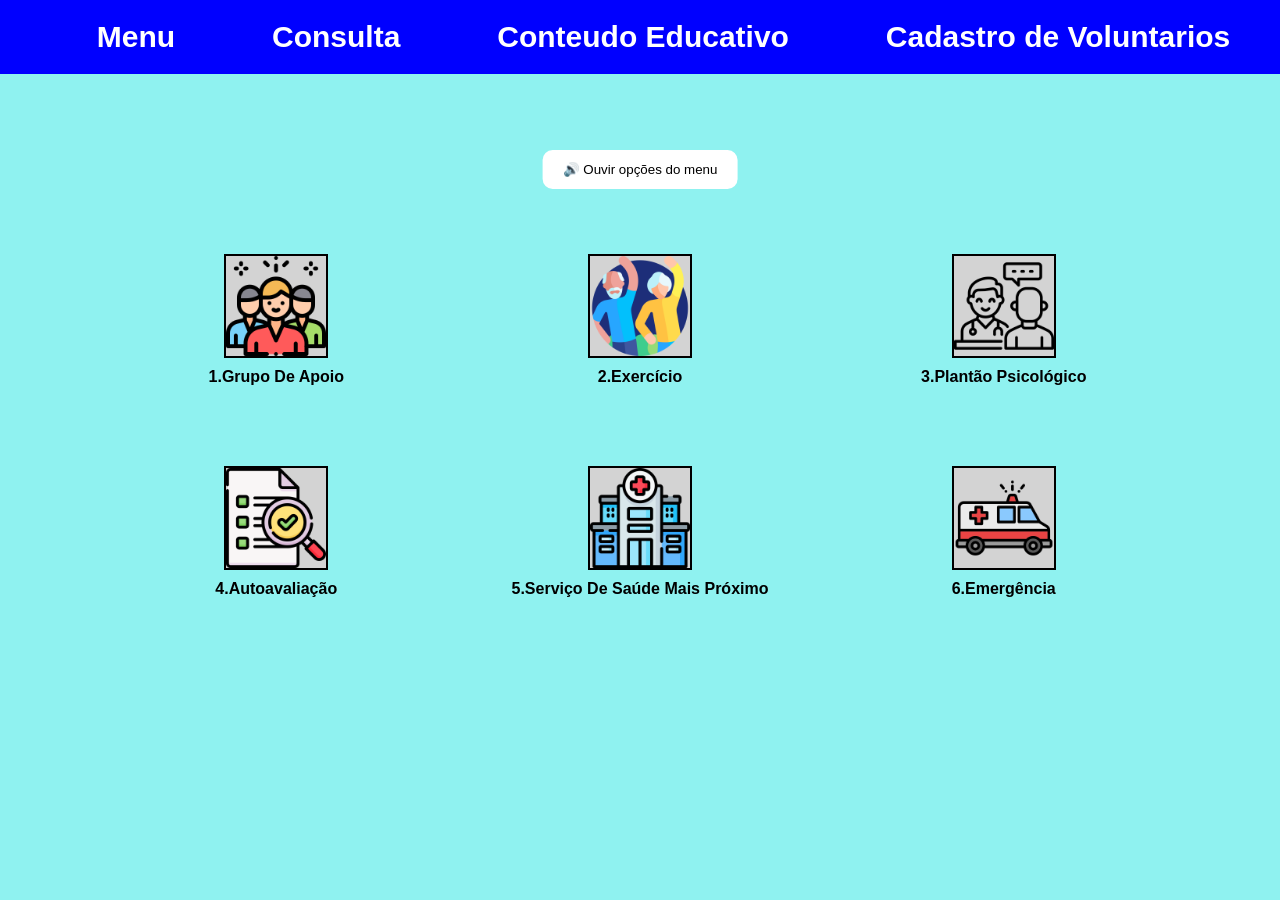
<file: index.html>
<!DOCTYPE html>
<html lang="pt-br">
    
<head>
    <meta charset="UTF-8">
    <meta name="viewport" content="width=device-width, initial-scale=1.0">
    <link rel="shortcut icon" href="Graphicloads-Medical-Health-Human-brain.256.png" type="favicon">
    <link rel="stylesheet" href="skin.css">
    <title>Melhor Idade Conectada</title>
</head>
<body>
  
 <button onclick="lerMenu()" class="audio-menu">
    🔊 Ouvir opções do menu
</button>
</div>
<!-- MENU PRINCIPAL -->
   <div>
    <header class="menu">
        <nav>
            <a href="index.html">Menu</a>
            <a href="consulta.html">Consulta</a>
            <a href="conteudo_ed.html">Conteudo Educativo</a>
            <a href="cadastro.html">Cadastro de Voluntarios</a>
        </nav>
    </header>
</div>
<div class="container">

<a href="grupo.html" class="item">
    <div class="quadrado">
        <img src="imagens/grupo.png" alt="">
    </div>
    <span>1.Grupo De Apoio</span>
</a>

<a href="exercicio.html" class="item">
    <div class="quadrado">
        <img src="imagens/exercicio.png" alt="">
    </div>
    <span>2.Exercício</span>
</a>

<a href="plantao.html" class="item">
    <div class="quadrado">
        <img src="imagens/plantao.png" alt="">
    </div>
    <span>3.Plantão Psicológico</span>
</a>

<a href="autoavaliacao.html" class="item">
    <div class="quadrado">
        <img src="imagens/autoavaliacao.png" alt="">
    </div>
    <span>4.Autoavaliação</span>
</a>

<a href="saude.html" class="item">
    <div class="quadrado">
        <img src="imagens/saude.png" alt="">
    </div>
    <span>5.Serviço De Saúde Mais Próximo</span>
</a>

<a href="emergencia.html" class="item">
    <div class="quadrado">
        <img src="imagens/samu.png" alt="">
    </div>
    <span>6.Emergência</span>
</a>

</div>
<script>
function lerMenu() {

    const texto = `
    Bem vindo ao sistema Melhor Idade Conectada.

    Opção 1. Grupo de Apoio.

    Opção 2. Exercício.

    Opção 3. Plantão Psicológico.

    Opção 4. Autoavaliação.

    Opção 5. Serviço de Saúde Mais Próximo.

    Opção 6. Emergência.
    `;

    const fala = new SpeechSynthesisUtterance(texto);

    fala.lang = "pt-BR";
    fala.rate = 1;
    fala.pitch = 1;
    fala.volume = 1;

    window.speechSynthesis.cancel();
    window.speechSynthesis.speak(fala);
}
</script>
</body>
</html>
</file>
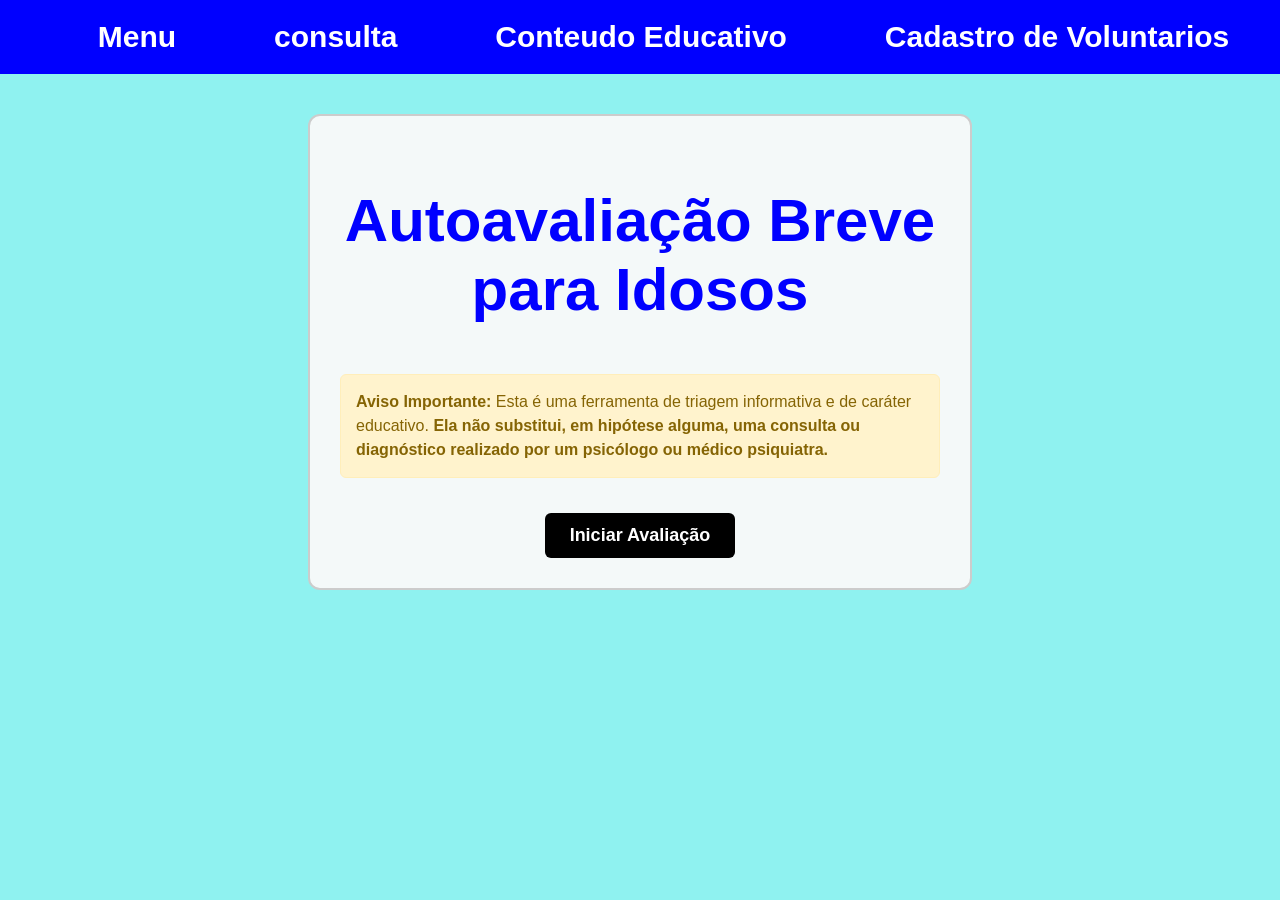
<file: autoavaliacao.html>
<!DOCTYPE html>
<html lang="pt-br">
<head>
    <meta charset="UTF-8">
    <meta name="viewport" content="width=device-width, initial-scale=1.0">
    <link rel="stylesheet" href="skin.css">
    <link rel="shortcut icon" href="Graphicloads-Medical-Health-Human-brain.256.png" type="favicon">
    <title>Melhor Idade Conectada</title>
</head>
<body>

    <!-- Menu principal -->
    <div>
        <header class="menu">
            <nav>
                <a href="index.html">Menu</a>
                <a href="consulta.html">consulta</a>
                <a href="conteudo_ed.html">Conteudo Educativo</a>
                <a href="cadastro.html">Cadastro de Voluntarios</a>
            </nav>
        </header>
    </div>

    <!-- Autoavaliação  -->
    <div class="box-quiz">
        <h2>Autoavaliação Breve para Idosos</h2>
        
        <!--  TELA INICIAL  -->
        <div id="tela-inicial" class="tela-passo ativa">
            <div class="aviso-termo">
                <strong>Aviso Importante:</strong> Esta é uma ferramenta de triagem informativa e de caráter educativo. 
                <strong>Ela não substitui, em hipótese alguma, uma consulta ou diagnóstico realizado por um psicólogo ou médico psiquiatra.</strong>
            </div>
            <button onclick="iniciarQuiz()" class="btn-acao">Iniciar Avaliação</button>
        </div>

        <!--  PERGUNTAS  -->
        <div id="tela-perguntas" class="tela-passo">
            <button onclick="falarPergunta()" class="btn-som">🔊 Ouvir Pergunta</button>
            <p id="progresso" class="texto-progresso"></p>
            <h3 id="texto-pergunta" class="pergunta-titulo"></h3>
            
            <p>Escolha uma nota de 0 a 10 para a pergunta acima:</p>
            <input type="number" id="campo-nota" class="input-nota" min="0" max="10" placeholder="0-10">
            <br>
            <button onclick="avancarPergunta()" class="btn-acao">Avançar</button>
        </div>

        <!--  RESULTADO  -->
        <div id="tela-resultado" class="tela-passo">
            <h3>Resultado da Autoavaliação</h3>
            <p id="pontos-finais" class="texto-pontos"></p>
            <p id="mensagem-ajuda" class="resultado-texto"></p>
            <hr class="linha-separadora">
            <p class="texto-rodape">
                Se estiver em crise severa ou emergência, procure imediatamente o serviço de saúde mais próximo ou ligue para o CVV no número 188.
            </p>
            <button onclick="reiniciarQuiz()" class="btn-acao">Refazer Teste</button>
        </div>
    </div>

    <script>
        //lista de perguntas
        const listaPerguntas = [
            "Nos últimos dias, tenho sentido tristeza, desânimo ou falta de vontade de fazer coisas que antes eu gostava?",
            "Tenho me sentido muito preocupado, tenso ou inquieto, mesmo sem motivo claro?",
            "Meu sono mudou: durmo demais, de menos ou acordo cansado?",
            "Tenho sentido meu corpo mais pesado, cansado ou com dores que pioram quando estou triste ou ansioso?",
            "Tenho evitado conversar com pessoas, sair de casa ou participar de atividades?",
            "Sinto que meus pensamentos estão mais negativos, como se nada fosse melhorar ou como se eu estivesse atrapalhando alguém?"
        ];
        //controle da avaliaçao
        let perguntaAtual = 0;
        let somaPontos = 0;
        //inicia a avaliaçao
        function iniciarQuiz() {
            document.getElementById('tela-inicial').classList.remove('ativa');
            document.getElementById('tela-perguntas').classList.add('ativa');
            carregarPergunta();
        }
        //carregar pergunta atual
        function carregarPergunta() {
            document.getElementById('progresso').innerText = `Pergunta ${perguntaAtual + 1} de ${listaPerguntas.length}`;
            document.getElementById('texto-pergunta').innerText = listaPerguntas[perguntaAtual];
            document.getElementById('campo-nota').value = "";
            document.getElementById('campo-nota').focus();
        }
        //ler pergunta em voz alta
        function falarPergunta() {
            window.speechSynthesis.cancel(); 
            const fala = new SpeechSynthesisUtterance(listaPerguntas[perguntaAtual]);
            fala.lang = 'pt-BR';
            fala.rate = 0.9; 
            window.speechSynthesis.speak(fala);
        }
        //avança as perguntas
        function avancarPergunta() {
            const campo = document.getElementById('campo-nota');
            const nota = parseInt(campo.value);

            if (isNaN(nota) || nota < 0 || nota > 10) {
                alert("Por favor, digite uma nota válida entre 0 e 10.");
                return;
            }

            somaPontos += nota;
            perguntaAtual++;

            if (perguntaAtual < listaPerguntas.length) {
                carregarPergunta();
            } else {
                mostrarResultado();
            }
        }
        //mostra o resultado final
        function mostrarResultado() {
            document.getElementById('tela-perguntas').classList.remove('ativa');
            document.getElementById('tela-resultado').classList.add('ativa');
            
            document.getElementById('pontos-finais').innerHTML = `Sua pontuação final: <strong>${somaPontos}</strong> de 60 pontos possíveis.`;
            
            const msg = document.getElementById('mensagem-ajuda');
            
            if (somaPontos >= 30) {
                msg.innerText = "Atenção: Sua pontuação aponta para níveis elevados de sofrimento emocional recente. Sugerimos fortemente que procure ajuda especializada, como um psicólogo, médico de sua confiança ou o Plantão Psicológico/Unidade de Saúde mais próxima.";
                msg.className = "resultado-texto resultado-alto";
            } else if (somaPontos >= 15) {
                msg.innerText = "Aviso: Você apresentou sinais moderados de desânimo ou ansiedade. Pode ser benéfico conversar com pessoas próximas, participar de grupos de apoio ou buscar orientação de um profissional para cuidar do seu bem-estar.";
                msg.className = "resultado-texto resultado-moderado";
            } else {
                msg.innerText = "Sua pontuação indica baixos índices de sintomas emocionais negativos no momento. Continue monitorando sua saúde mental e praticando atividades saudáveis no seu dia a dia!";
                msg.className = "resultado-texto resultado-baixo";
            }
        }
        //reinicia a avaliaçao
        function reiniciarQuiz() {
            perguntaAtual = 0;
            somaPontos = 0;
            document.getElementById('tela-resultado').classList.remove('ativa');
            document.getElementById('tela-inicial').classList.add('ativa');
        }
    </script>
</body>
</html>
</file>
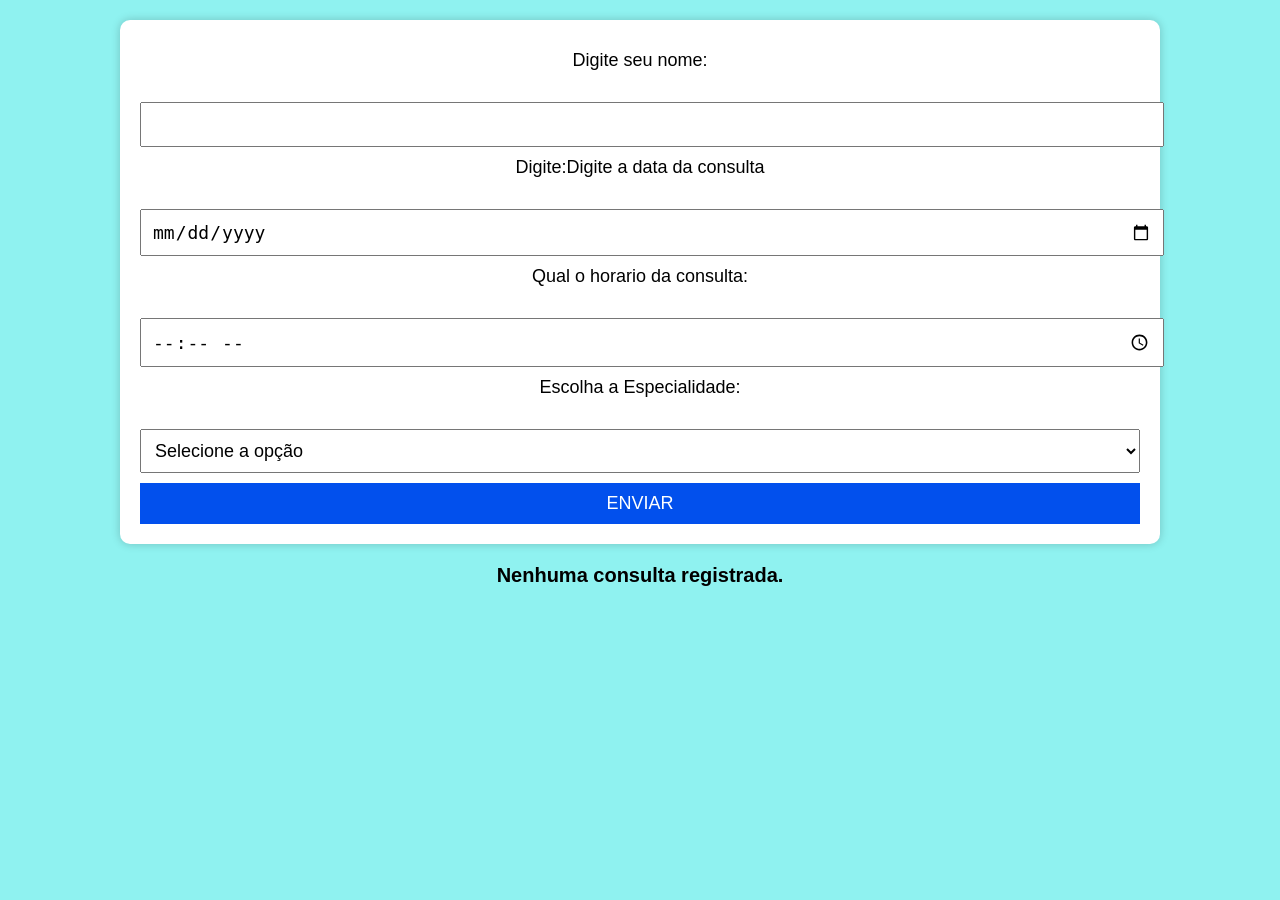
<file: consulta.html>
<!DOCTYPE html>
<html lang="pt-br">
<head>
    <meta charset="UTF-8">
    <meta name="viewport" content="width=device-width, initial-scale=1.0">
    <title>Melhor Idade Conectada</title>
    <link rel="stylesheet" href="skin.css">
    <link rel="shortcut icon" href="Graphicloads-Medical-Health-Human-brain.256.png" type="favicon">
</head>
<body>
    <!-- CADASTRO DE CONSULTAS -->
    <div>
     <form class="formulario">
        <label for="nome">Digite seu nome:</label><br>
        <input type="text" id="nome"><br>
        <label for="data">Digite:Digite a data da consulta</label><br>
        <input type="date" id="date"><br>
        <label for="consulta">Qual o horario da consulta:</label><br>
        <input type="time" id="time"><br>
        <label for="consulta">Escolha a Especialidade:</label><br>
        <select name="consulta" id="consulta">
        <option value="">Selecione a opção</option>
        <option value="Clínico Geral">Clínico Geral</option>
        <option value="Cardiologia">Cardiologia</option>
        <option value="Neurologia">Neurologia</option>
        <option value="Oncologia">Oncologia</option>
        </select>
        <button type="button"id="botao" class="button"> ENVIAR </button>
    </form> 
    </div>
    <div class="agenda">
        

    </div>
    <!-- SCRIPT DE CONSULTAS -->
<script src="script.js"></script>
</body>
</html>
</file>
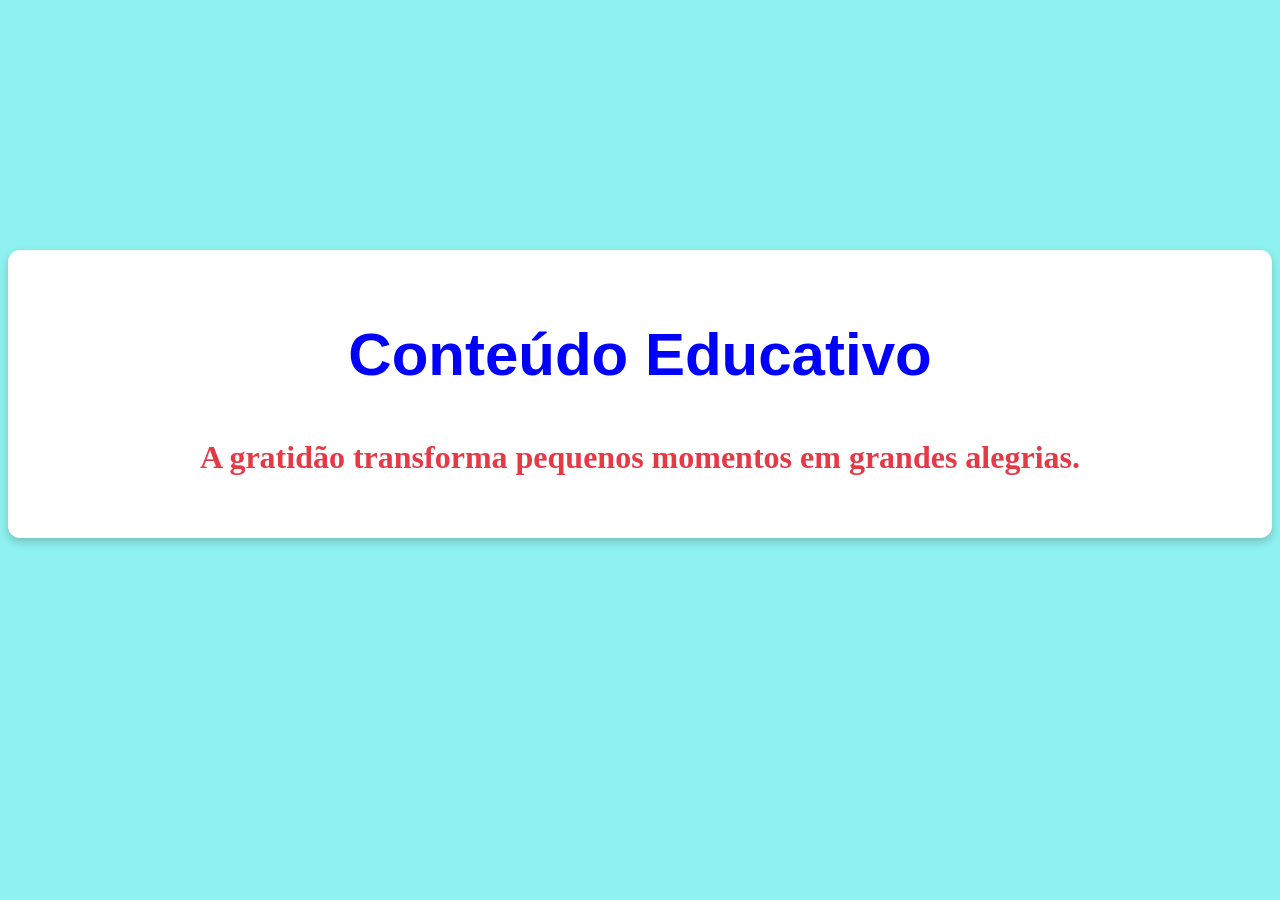
<file: conteudo_ed.html>
<!DOCTYPE html>
<html lang="pt-br">
<head>
  <meta charset="UTF-8">
  <meta name="viewport" content="width=device-width, initial-scale=1.0">
  <link rel="shortcut icon" href="Graphicloads-Medical-Health-Human-brain.256.png" type="favicon">
  <link rel="stylesheet" href="skin.css">
  <title>Melhor Idade Conectada</title>
</head>
<body>
  <div class="conteudo-educativo">
    <h2>Conteúdo Educativo</h2>
    <p id="frase"></p>
  </div>
<!-- mensagens da pagina -->
  <script>
    const frases = [
      "Respire fundo e lembre-se: um dia de cada vez.",
      "Conversar com alguém pode mudar seu dia.",
      "Ouvir música calma ajuda a relaxar e melhorar o humor.",
      "Movimente-se! Caminhar é bom para o corpo e para a mente.",
      "A gratidão transforma pequenos momentos em grandes alegrias.",
      "Sorria — mesmo um sorriso pequeno faz bem ao coração."
    ];
    
    function mostrarFrase() {
      const indice = Math.floor(Math.random() * frases.length);
      document.getElementById("frase").innerText = frases[indice];
    }

    window.onload = mostrarFrase;
  </script>
</body>
</html>
</file>
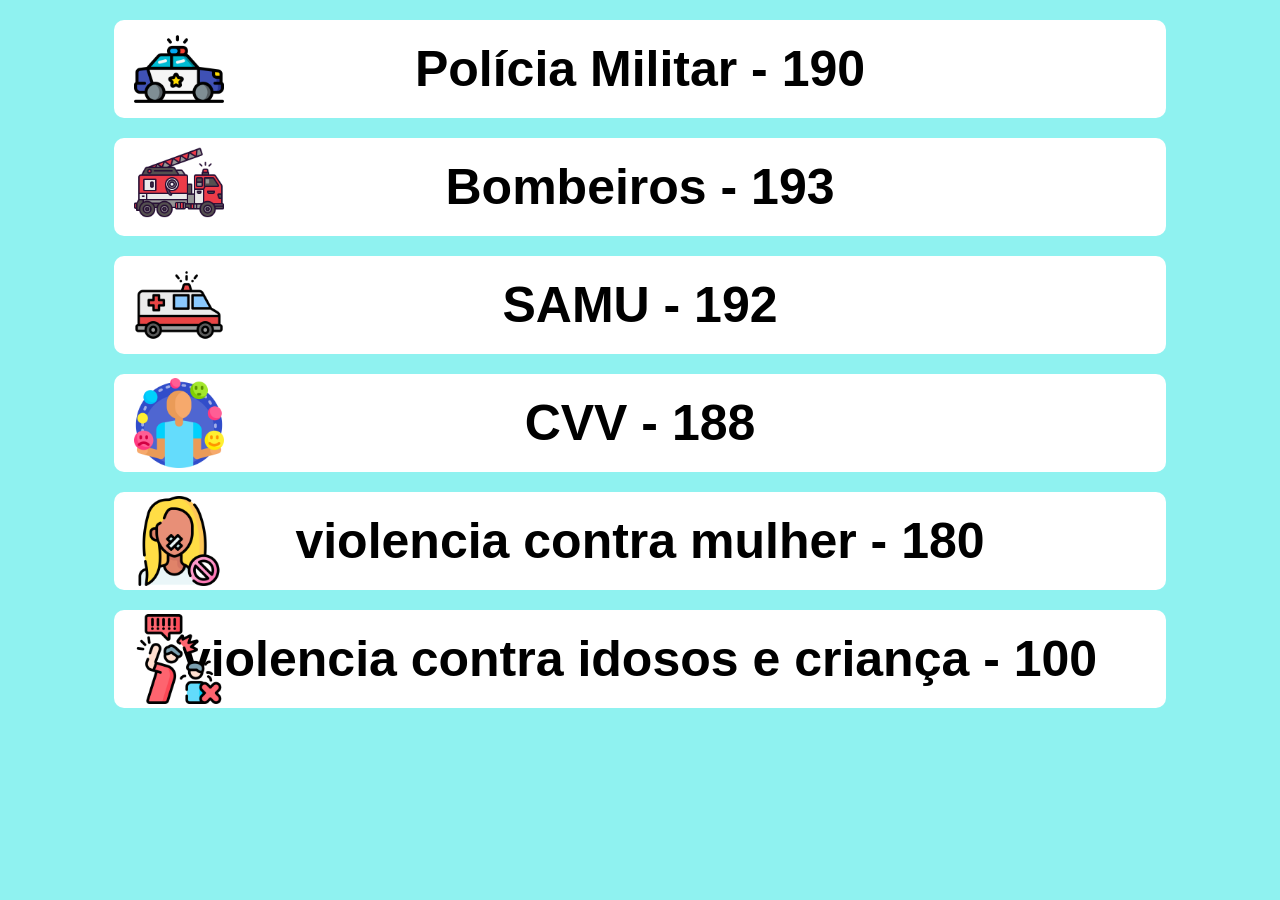
<file: emergencia.html>
<!DOCTYPE html>
<html lang="pt-br">
<head>
    <meta charset="UTF-8">
    <meta name="viewport" content="width=device-width, initial-scale=1.0">
    <link rel="stylesheet" href="skin.css">
    <link rel="shortcut icon" href="Graphicloads-Medical-Health-Human-brain.256.png" type="favicon">
    <title>Melhor Idade Conectada</title>
</head>
<body>
    <!-- numeros de emergencia  -->
    <div class="emergencia">
    <a href="tel:190"> Polícia Militar - 190</a>
    <img src="imagens/police.png" alt="policia" >

</div>

<div class="emergencia">
    <a href="tel:193"> Bombeiros - 193</a>
    <img src="imagens/bombeiro.png" alt="bombeiro">

</div>

<div class="emergencia">
    <a href="tel:192"> SAMU - 192</a>
    <img src="imagens/samu.png" alt="samu">

</div>

<div class="emergencia">
    <a href="tel:188"> CVV - 188</a>
    <img src="imagens/mental.png" alt="saude mental">

</div>

</div>

<div class="emergencia">
    <a href="tel:180"> violencia contra mulher - 180</a>
    <img src="imagens/contra mulher.png" alt="contra mulher">

</div>

<div class="emergencia">
    <a href="tel:100"> violencia contra idosos e criança - 100</a>
    <img src="imagens/contra crianca.png" alt="contra criança e idosos">

</div>


</body>
</html>
</file>
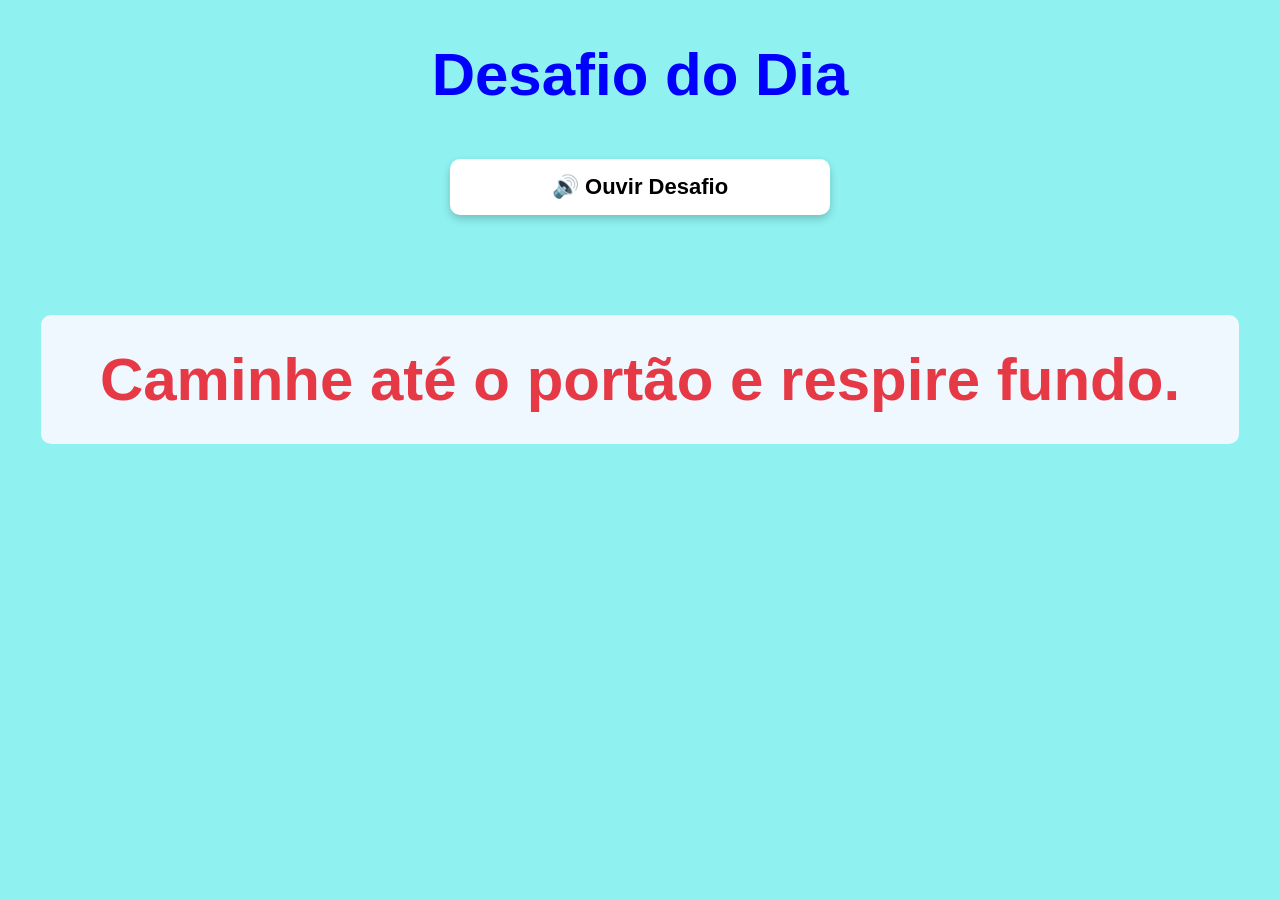
<file: exercicio1.html>
<!DOCTYPE html>
<html lang="pt-br">
<head>
<meta charset="UTF-8">
<title>Melhor Idade Conectada</title>
<link rel="stylesheet" href="skin.css">
<link rel="shortcut icon" href="Graphicloads-Medical-Health-Human-brain.256.png" type="favicon">
</head>
<body>

<h2>Desafio do Dia</h2>
<a href="javascript:void(0)" onclick="lerDesafioDia()" class="audio-desafio-01">
🔊 Ouvir Desafio
</a>

<p id="desafio-dia"></p>

<script>
//LISTA DE DESAFIOS DO DIA
const desafios = [
"Dê bom dia para alguém hoje.",
"Caminhe até o portão e respire fundo.",
"Coloque uma música e movimente o corpo por 5 minutos.",
"Faça alongamento dos braços e pernas.",
"Escreva uma lembrança feliz do passado.",
"Ligue para um familiar ou amigo.",
"Faça um caça-palavras ou palavra cruzada."
];

let numero = Math.floor(Math.random() * desafios.length);

document.getElementById("desafio-dia").innerHTML = desafios[numero];
function lerDesafioDia(){

    const texto = document.getElementById("desafio-dia").innerText;

    const fala = new SpeechSynthesisUtterance(
        "Desafio do dia. " + texto
    );

    fala.lang = "pt-BR";

    speechSynthesis.cancel();
    speechSynthesis.speak(fala);
}

</script>

</body>
</html>
</file>
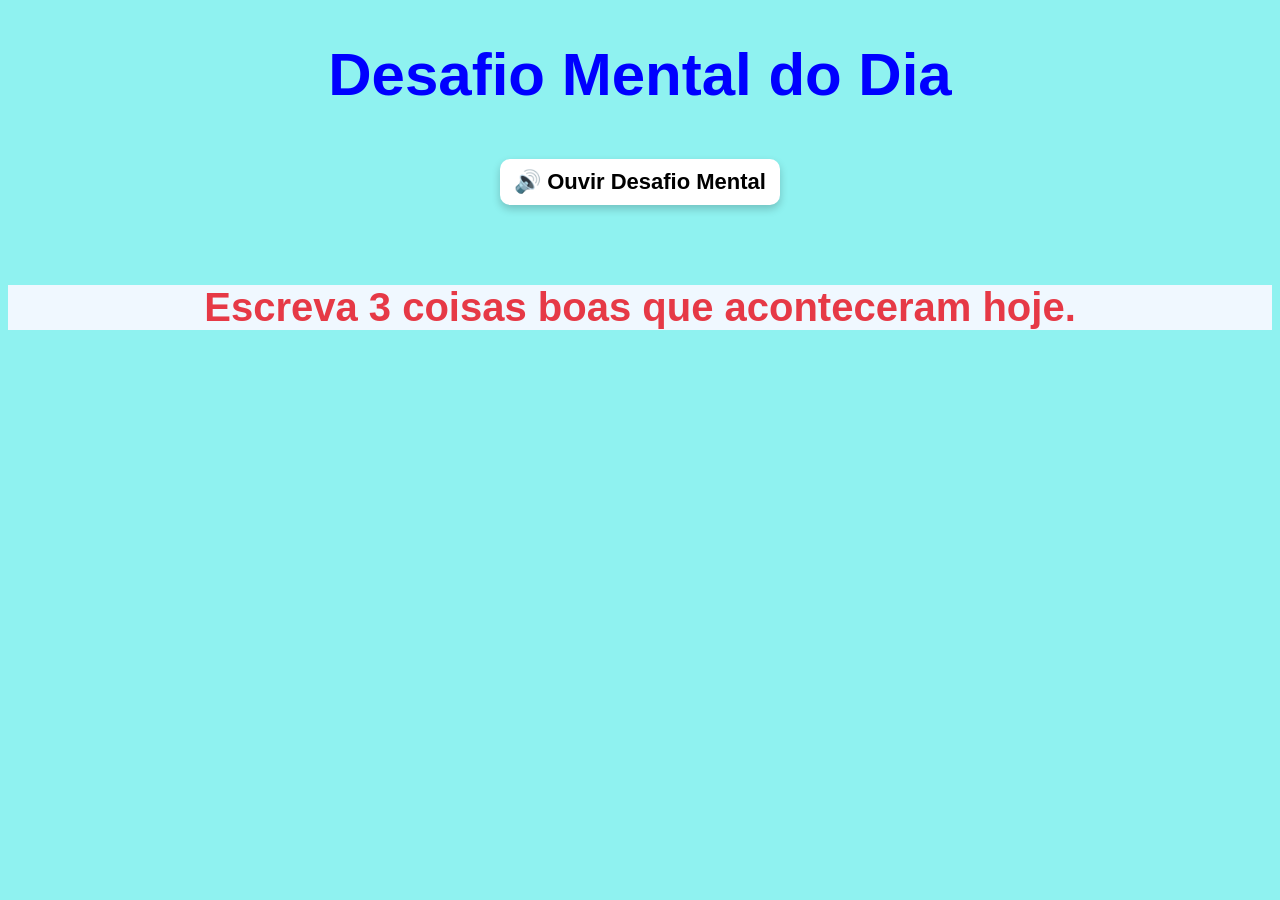
<file: exercicio2.html>
<!DOCTYPE html>
<html lang="pt-br">
<head>
    <meta charset="UTF-8">
    <meta name="viewport" content="width=device-width, initial-scale=1.0">
    <link rel="stylesheet" href="skin.css">
    <link rel="shortcut icon" href="Graphicloads-Medical-Health-Human-brain.256.png" type="favicon">
    <title>Melhor Idade Conectada</title>
</head>
<body>
<h2>Desafio Mental do Dia</h2>
<a href="javascript:void(0)" onclick="lerDesafioMental()" class="audio-desafio-02">
🔊 Ouvir Desafio Mental
</a>

<p id="desafio"></p>
<script>
//LISTA DE DESAFIOS MENTAIS
const desafios = [
"Tente lembrar o nome de 5 amigos da infância.",
"Encontre 5 objetos vermelhos dentro de casa.",
"Escreva 3 coisas boas que aconteceram hoje.",
"Leia uma notícia e conte para alguém o que entendeu.",
"Tente decorar uma frase curta e repeti-la depois de 10 minutos.",
"Faça uma lista com 5 frutas que você gosta.",
"Lembre-se de uma receita antiga e escreva os ingredientes."
];

let numero = Math.floor(Math.random() * desafios.length);

document.getElementById("desafio").innerHTML = desafios[numero];
function lerDesafioMental(){

    const texto = document.getElementById("desafio").innerText;

    const fala = new SpeechSynthesisUtterance(
        "Desafio mental do dia. " + texto
    );

    fala.lang = "pt-BR";

    speechSynthesis.cancel();
    speechSynthesis.speak(fala);
}

</script>
</body>
</html>
</file>
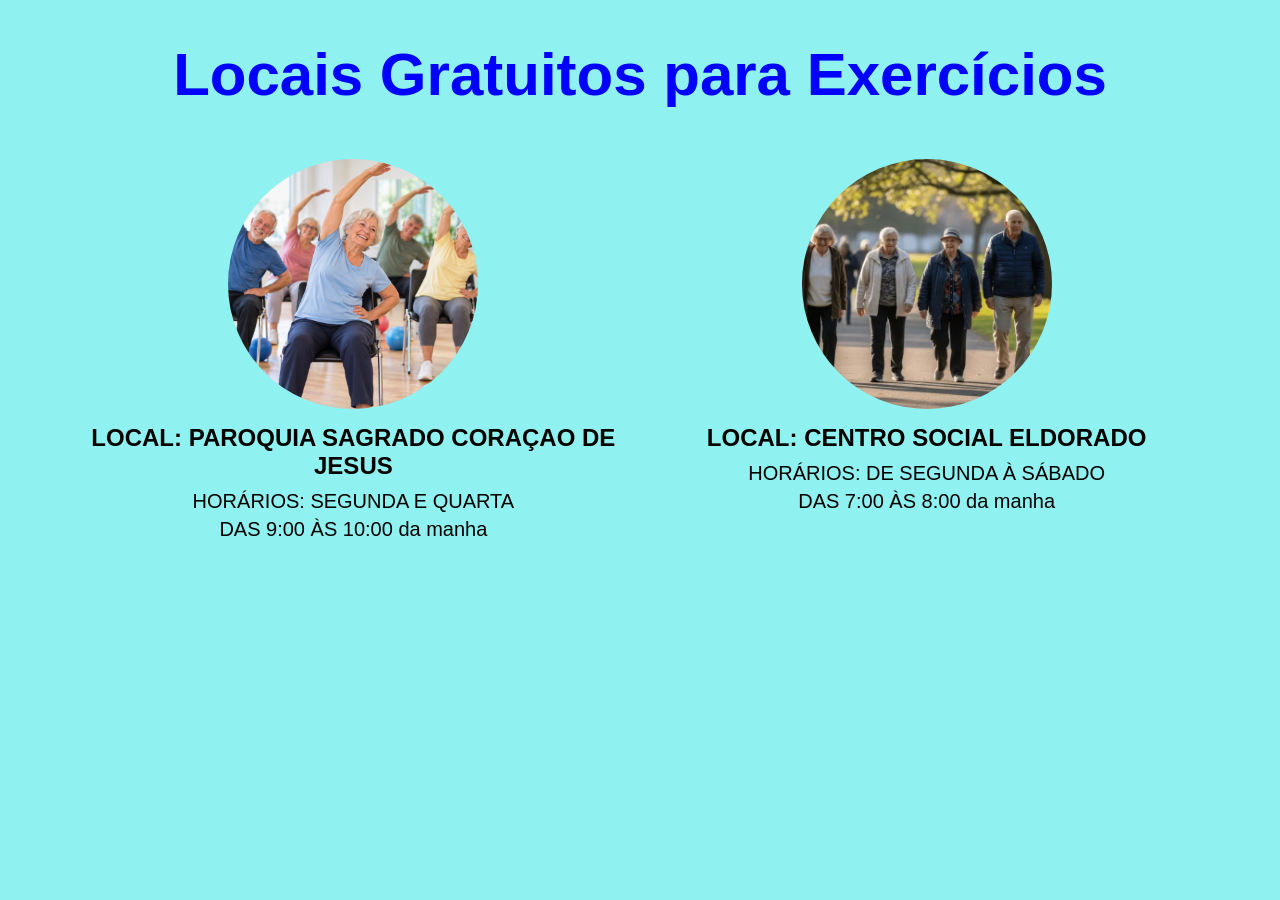
<file: exercicio3.html>
<!DOCTYPE html>
<html lang="pt-br">
<head>
    <meta charset="UTF-8">
    <meta name="viewport" content="width=device-width, initial-scale=1.0">
    <link rel="stylesheet" href="skin.css">
    <link rel="shortcut icon" href="Graphicloads-Medical-Health-Human-brain.256.png" type="favicon">
    <title>Melhor Idade Conectada</title>
</head>
<body>
    <h2>Locais Gratuitos para Exercícios</h2>

    <!--  PILATES -->
    <div class="local">
        <!-- IMAGEM  -->
        <img src="imagens/pilates.png" alt="pilates" class="redonda">

        <!-- LOCALIZAÇAO E INFORMAÇAO-->
        <a href="https://www.google.com/maps/search/?api=1&query=R.+Ângelo+Micucci,+135+-+Jardim+Itapema,+São+José+do+Rio+Preto+-+SP" target="_blank">
            LOCAL: PAROQUIA SAGRADO CORAÇAO DE JESUS
        </a>
        <p>HORÁRIOS: SEGUNDA E QUARTA</p>
        <p>DAS 9:00 ÀS 10:00 da manha</p>
    </div>

    <!-- CAMINHADA -->
    <div class="local">
        <!-- IMAGEM 2 -->
        <img src="imagens/caminhada.webp" alt="caminhada" class="redonda">

        <!--LOCALIZAÇAO E INFORMAÇAO -->
        <a href="https://www.google.com/maps/search/?api=1&query=Av.+Monte+Aprazível,+2640+-+Eldorado,+São+José+do+Rio+Preto+-+SP" target="_blank">
            LOCAL: CENTRO SOCIAL ELDORADO
        </a>
        <p>HORÁRIOS: DE SEGUNDA À SÁBADO</p>
        <p>DAS 7:00 ÀS 8:00 da manha</p>
    </div>
</body>
</html>
</file>
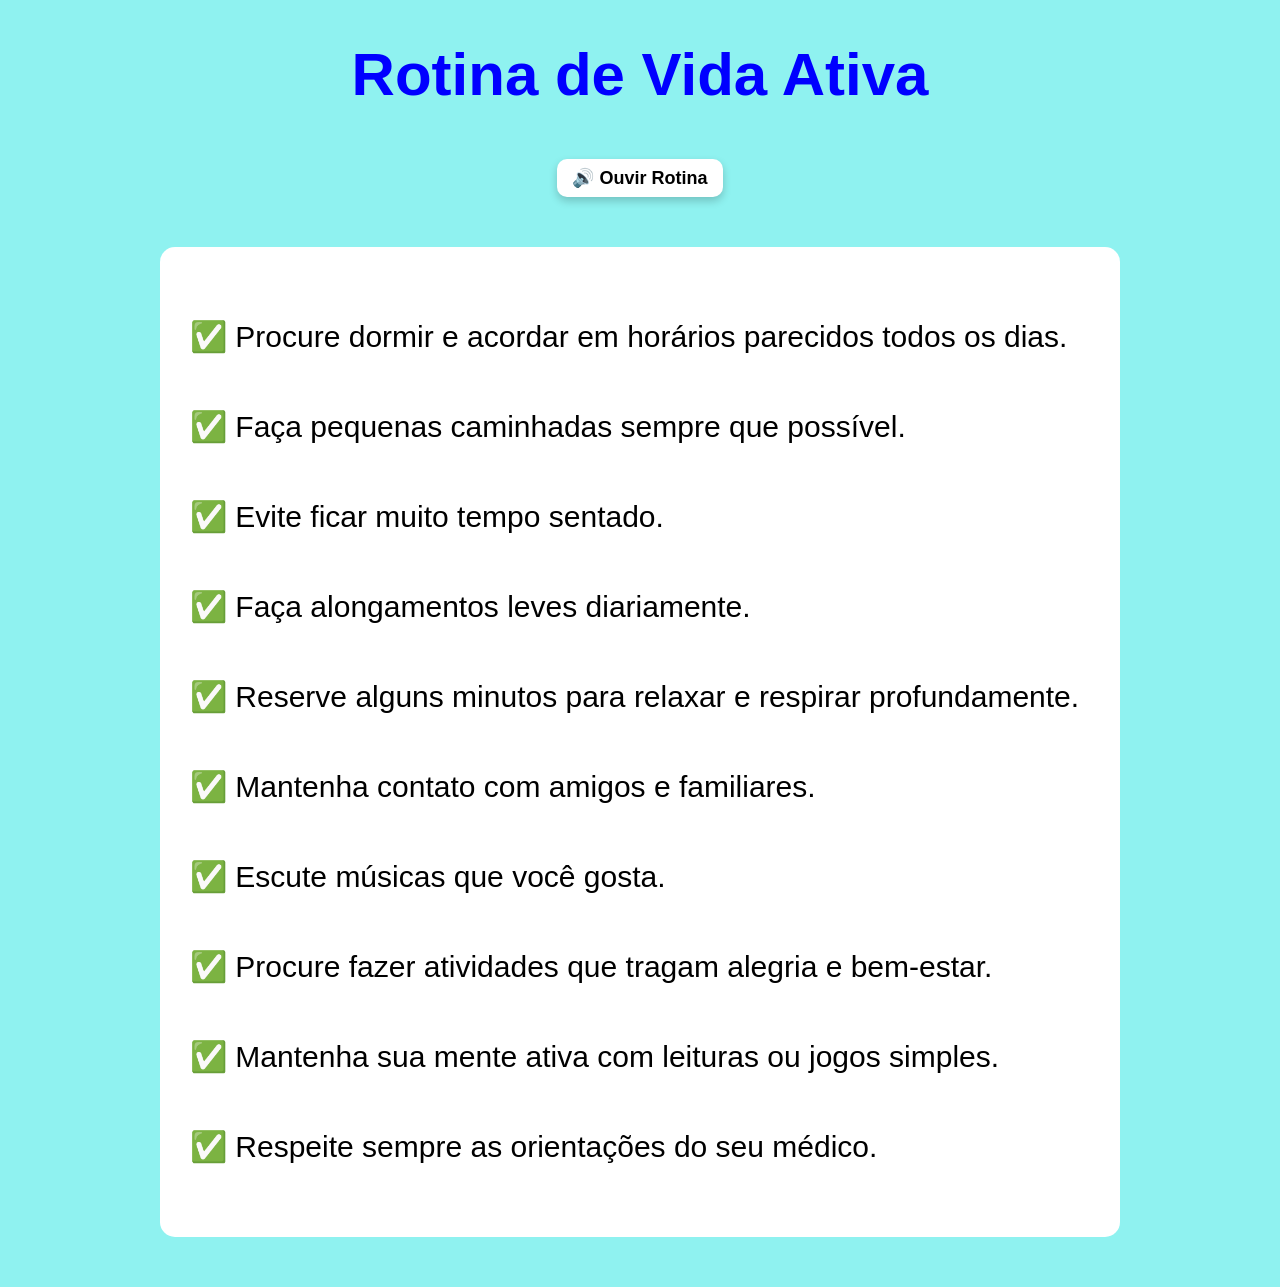
<file: exercicio4.html>
<!DOCTYPE html>
<html lang="pt-br">
<head>
    <meta charset="UTF-8">
    <meta name="viewport" content="width=device-width, initial-scale=1.0">
    <link rel="stylesheet" href="skin.css">
    <link rel="shortcut icon" href="Graphicloads-Medical-Health-Human-brain.256.png" type="favicon">
    <title>Melhor Idade Conectada</title>
</head>
<body>
    <!-- LISTA PARA UMA ROTINA MELHOR -->
    <h2>Rotina de Vida Ativa</h2>

<a href="javascript:void(0)" onclick="lerRotina()" class="audio-rotina">
🔊 Ouvir Rotina</a>

<div class="rotina">
<p>✅ Procure dormir e acordar em horários parecidos todos os dias.</p>

<p>✅ Faça pequenas caminhadas sempre que possível.</p>

<p>✅ Evite ficar muito tempo sentado.</p>

<p>✅ Faça alongamentos leves diariamente.</p>

<p>✅ Reserve alguns minutos para relaxar e respirar profundamente.</p>

<p>✅ Mantenha contato com amigos e familiares.</p>

<p>✅ Escute músicas que você gosta.</p>

<p>✅ Procure fazer atividades que tragam alegria e bem-estar.</p>

<p>✅ Mantenha sua mente ativa com leituras ou jogos simples.</p>

<p>✅ Respeite sempre as orientações do seu médico.</p>

</div>
<script>

function lerRotina(){

    const fala = new SpeechSynthesisUtterance(

    "Rotina de Vida Ativa. Procure dormir e acordar em horários parecidos todos os dias. Faça pequenas caminhadas sempre que possível. Evite ficar muito tempo sentado. Faça alongamentos leves diariamente. Reserve alguns minutos para relaxar e respirar profundamente. Mantenha contato com amigos e familiares. Escute músicas que você gosta. Procure fazer atividades que tragam alegria e bem-estar. Mantenha sua mente ativa com leituras ou jogos simples. Respeite sempre as orientações do seu médico."

    );

    fala.lang = "pt-BR";

    speechSynthesis.cancel();
    speechSynthesis.speak(fala);
}

</script>
</body>
</html>
</file>
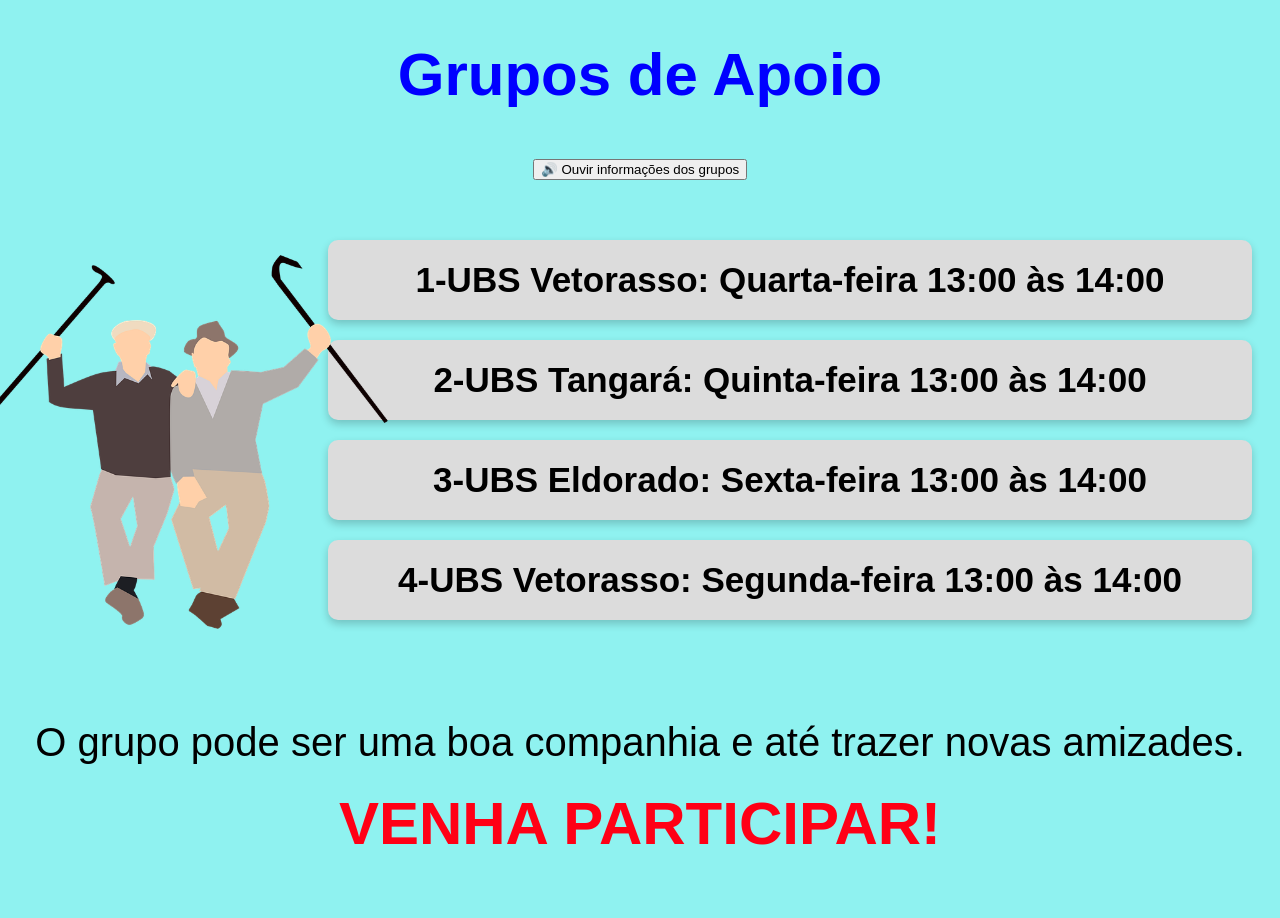
<file: grupo.html>
<html lang="pt-br">
<head>
  <meta charset="UTF-8">
  <meta name="viewport" content="width=device-width, initial-scale=1.0">
  <link rel="stylesheet" href="skin.css">
  <link rel="shortcut icon" href="Graphicloads-Medical-Health-Human-brain.256.png" type="favicon">
  <title>Melhor Idade Conectada</title>
</head>
<body class="apoio">
  <h2>Grupos de Apoio</h2>
  <button onclick="lerTexto()">🔊 Ouvir informações dos grupos</button> <!--botao de ouvir-->
<!-- LOCALIZAÇAO E INFORMAÇAO DOS LOCAIS DE GRUPO DE APOIO -->
  <div class="retangulo"><a href="https://www.google.com/maps/search/?api=1&query=Av.+Fortunato+Ernesto+Vetorasso,+711+-+Jardim+Res.+Vetorasso,+São+José+do+Rio+Preto+-+SP" target="_blank">
 1-UBS Vetorasso: Quarta-feira 13:00 às 14:00
</a></div>
  <div class="retangulo"><a href="https://www.google.com/maps/search/?api=1&query=Av.+Presidente+Getúlio+Vargas,+381+-+Jardim+Tangará,+São+José+do+Rio+Preto+-+SP" target="_blank">2-UBS Tangará: Quinta-feira 13:00 às 14:00
</a></div>
  <div class="retangulo"><a href="https://www.google.com/maps/search/?api=1&query=Av.+Monte+Aprazível,+3269+-+Eldorado,+São+José+do+Rio+Preto+-+SP" target="_blank">
3-UBS Eldorado: Sexta-feira 13:00 às 14:00
</a></div>
  <div class="retangulo"><a href="https://www.google.com/maps/search/?api=1&query=Av.+Fortunato+Ernesto+Vetorasso,+711+-+Jardim+Res.+Vetorasso,+São+José+do+Rio+Preto+-+SP" target="_blank">
4-UBS Vetorasso: Segunda-feira 13:00 às 14:00
</a></div>
<!-- arrumando ordem de imagens do grupo de apoio-->
  <p class="mensagem">
    O grupo pode ser uma boa companhia e até trazer novas amizades.<br><!-- adicionar no git hub nao esquecer-->
  </p>
  <img src="imagens/idosos.png" alt="idosos" class="idosos">
   <p class="venha">VENHA PARTICIPAR!</p>
  <script>
function lerTexto() {
    const texto =  `
Grupo número 1.
UNIDADE BASICA DE SAUDE Vetorazzo.
Quarta-feira.
Das 13 às 14 horas.

Grupo número 2.
UNIDADE BASICA DE SAUDE Tangará.
Quinta-feira.
Das 13 às 14 horas.

Grupo número 3.
UNIDADE BASICA DE SAUDE Eldorado.
Sexta-feira.
Das 13 às 14 horas.

Grupo número 4.
UNIDADE BASICA DE SAUDE Vetorazzo.
Segunda-feira.
Das 13 às 14 horas.

O grupo pode ser uma boa companhia e trazer novas amizades.

Venha participar.
`;
    

    const fala = new SpeechSynthesisUtterance(texto);
    fala.lang = "pt-BR";
    fala.rate = 0.9;
    fala.pitch = 1;
    fala.volume = 1;
    speechSynthesis.speak(fala);
}

</script>
</body>
</html>
</file>
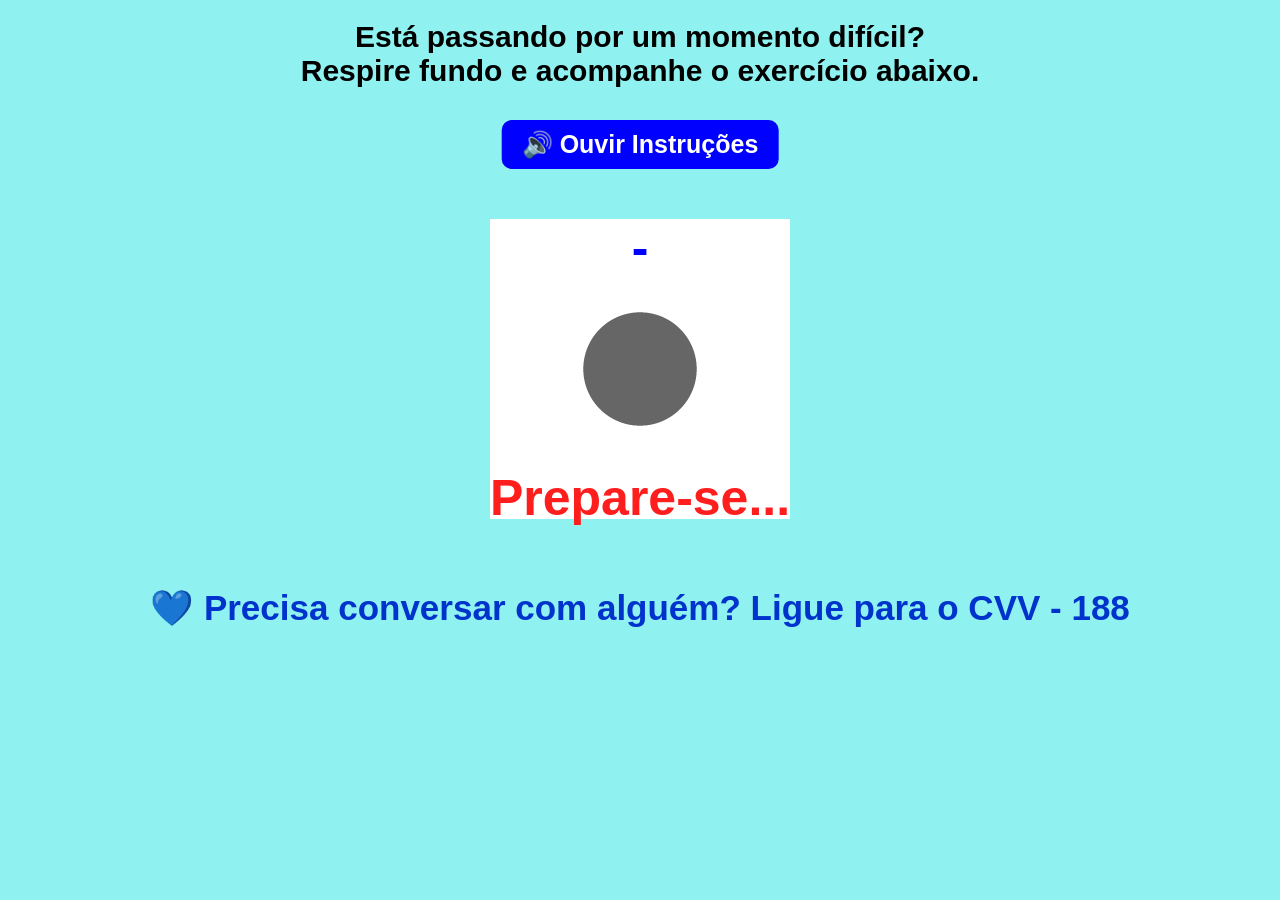
<file: plantao.html>
<!DOCTYPE html>
<html lang="pt-BR">
<head>
    <meta charset="UTF-8">
    <meta name="viewport" content="width=device-width, initial-scale=1.0">
     <link rel="shortcut icon" href="Graphicloads-Medical-Health-Human-brain.256.png" type="favicon">
    <link rel="stylesheet" href="skin.css">
    <title>Melhor Idade Conectada</title>

</head>
<body>
<p class="texto-plantao">
Está passando por um momento difícil?<br>
Respire fundo e acompanhe o exercício abaixo.
</p>
<a href="tel:188" class="cvv">
💙 Precisa conversar com alguém? Ligue para o CVV - 188
</a>
<button onclick="falarTexto()" class="btn-som">
🔊 Ouvir Instruções <!-- BOTAO DO EXERCICIO DE RESPIRAÇAO -->
</button>

    <div class="container-plantao">
        
        <!-- GIF DO EXERCICIO DE RESPIRAÇAO DA PAGINA -->
        <div class="gif-container">
            
            <img src="imagens/respiracao.gif" alt="GIF de Respiração">
        </div>

        <div class="instrucao" id="texto-instrucao">Prepare-se...</div>
        <div class="contador" id="numero-contador">-</div>
    </div>

    <script>
        const textoInstrucao = document.getElementById('texto-instrucao');
        const numeroContador = document.getElementById('numero-contador');

        // Configuração dos tempos em segundos
        const tempos = [
            { acao: 'Inspire...', segundos: 4 },
            { acao: 'Segure...', segundos: 7 },
            { acao: 'Solte o ar...', segundos: 8 }
        ];

        let indiceAtual = 0;
        let tempoRestante = tempos[indiceAtual].segundos;

        function atualizarCiclo() {
            textoInstrucao.innerText = tempos[indiceAtual].acao;
            numeroContador.innerText = tempoRestante;

            if (tempoRestante === 0) {
                indiceAtual = (indiceAtual + 1) % tempos.length;
                tempoRestante = tempos[indiceAtual].segundos;
            } else {
                tempoRestante--;
            }
        }

        setTimeout(() => {
            atualizarCiclo();
            setInterval(atualizarCiclo, 1000);
        }, 2000);
        function falarTexto() {
    const fala = new SpeechSynthesisUtterance(
        "Está passando por um momento difícil? Respire fundo e acompanhe o exercício abaixo."
    );

    fala.lang = 'pt-BR';
    fala.rate = 0.9;

    window.speechSynthesis.speak(fala);
}
    </script>

</body>
</html>
</file>
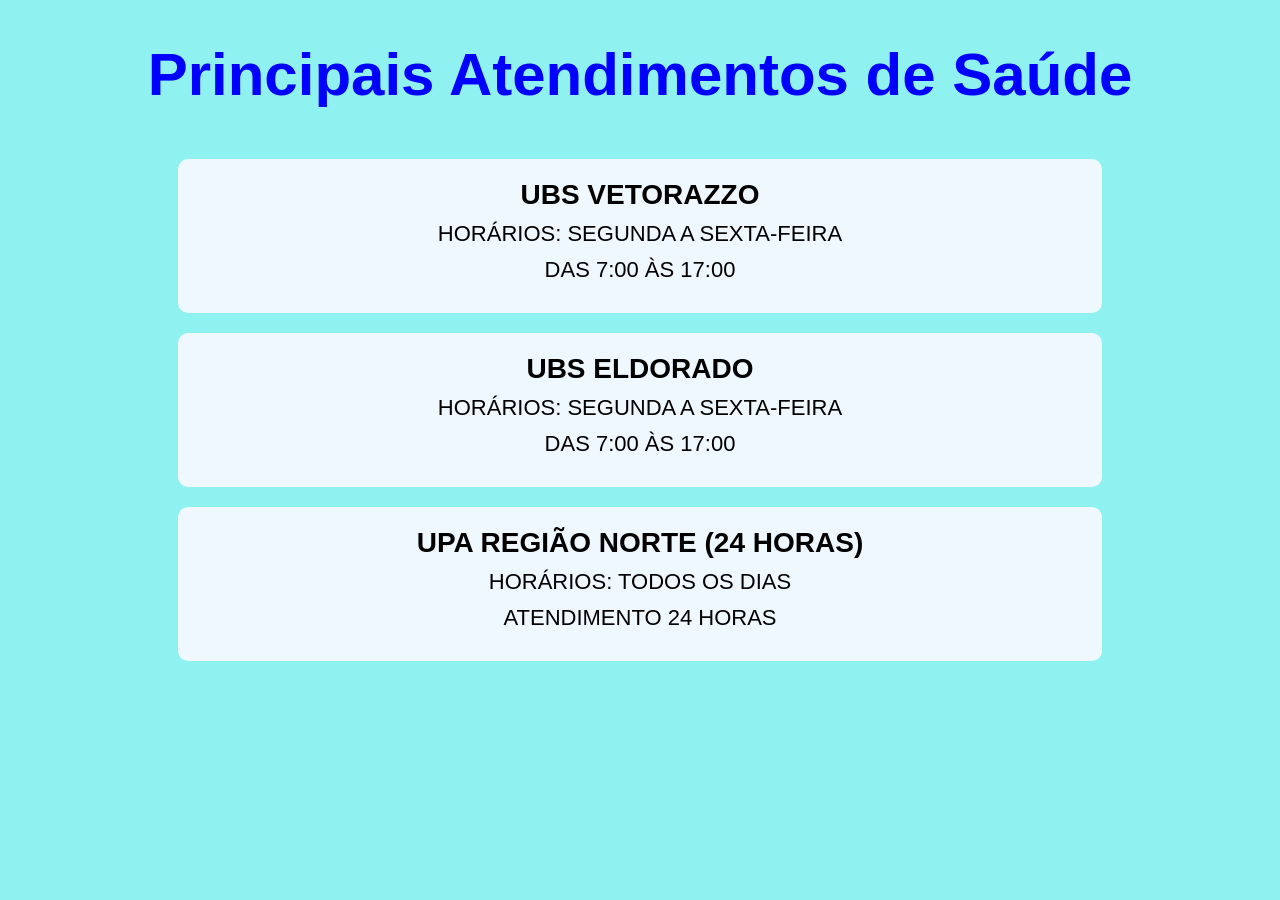
<file: saude.html>
<!DOCTYPE html>
<html lang="pt-br">
<head>
    <meta charset="UTF-8">
    <meta name="viewport" content="width=device-width, initial-scale=1.0">
    <link rel="stylesheet" href="skin.css">
    <link rel="shortcut icon" href="Graphicloads-Medical-Health-Human-brain.256.png" type="favicon">
    <title>Melhor Idade Conectada</title>
</head>
<body>
       <h2>Principais Atendimentos de Saúde</h2>
<!-- HORARIOS E LOCALIZAÇAO DOS ATENDIMENTOS DE SAUDE -->
    <div class="bloco-saude">

<a href="https://www.google.com/maps/search/?api=1&query=UBS+Vetorazzo+São+José+do+Rio+Preto" target="_blank">
UBS VETORAZZO
</a>

<p>HORÁRIOS: SEGUNDA A SEXTA-FEIRA</p>
<p>DAS 7:00 ÀS 17:00</p>

</div>
<div class="bloco-saude">

<a href="https://www.google.com/maps/search/?api=1&query=UBS+Eldorado+São+José+do+Rio+Preto" target="_blank">
UBS ELDORADO
</a>

<p>HORÁRIOS: SEGUNDA A SEXTA-FEIRA</p>
<p>DAS 7:00 ÀS 17:00</p>

</div>
<div class="bloco-saude">

<a href="https://www.google.com/maps/search/?api=1&query=UPA+Região+Norte+São+José+do+Rio+Preto" target="_blank">
UPA REGIÃO NORTE (24 HORAS)
</a>

<p>HORÁRIOS: TODOS OS DIAS</p>
<p>ATENDIMENTO 24 HORAS</p>

</div>
</body>
</html>
</file>
<file: skin.css>
body{ /* cor principal da pagina*/
    background-color: rgb(143, 242, 240); /*cor de fundo das paginas*/
    
    
}


.coluna{
    display: grid;
    grid-template-columns: repeat(12,1fr); /*grid conteiner*/
    gap: 20px;
   align-items: start;
   position: relative;
   
   
}
/* ==========================
   MENU PRINCIPAL
========================== */
.menu{
    background-color: blue;
    width: 105%;
    padding: 20px 0px;
    margin-top: -8px;

    margin-left: -8px;
    margin-right: -8px;
}
.menu nav{
    display: flex;
    justify-content: space-evenly;
    align-items: center;
    width: 100%;
}

.menu a{
    color:white;
    font-size:30px; /* PC */
    text-decoration:none;
    font-weight:bold;
}
.container{
    display:grid;
    grid-template-columns:repeat(3,1fr);
    gap:80px;
    margin-top:180px;
    width:80%;
    margin-left:auto;
    margin-right:auto;
}

.item{
    text-align:center;
    text-decoration:none;
    color:black;
    font-weight:bold;
}

.quadrado{
    width:100px;
    height:100px;
    background-color:lightgray;
    border:2px solid black;
    margin:0 auto 10px auto;
}

.quadrado img{
    width:100%;
    height:100%;
    object-fit:contain;
}
.audio-menu{
    position: absolute;
    top: 150px;
    left: 50%;
    transform: translateX(-50%);

    background-color: white;
    border:none;
    border-radius:10px;
    padding:12px 20px;
}

@media (max-width:768px){
      .menu a{
        font-size:15px;
        margin:0 8px;/* adicionar no git hub nao esquecer*/ /*melhorando o espaçamento do menu*/
    }

    .container{
        grid-template-columns:repeat(2,1fr);
        gap:40px;
        width:95%;
    }

}

/* ====================*=====
   CONSULTAS
===============*========== */

body {
  font-family: Arial, sans-serif;
  background-color: #f0f8ff;
  text-align: center;
  background-color: rgb(143, 242, 240);
}

.formulario {
  background-color: #ffffff;
  padding: 20px;
  border-radius: 10px;
  width: 80%;
  max-width: 1000px;
  margin: 20px auto;
  box-shadow: 0 0 10px rgba(0,0,0,0.2);
  font-size: 18px;
}

.formulario label {
  display: block;
  margin-top: 10px;
  
}

.formulario input, .formulario select, .formulario button {
  width: 100%;
  padding: 10px;
  margin-top: 10px;
  font-size: 18px;
  
}

.button {
  background-color: #0250ed;
  color: white;
  border: none;
  cursor: pointer;
}

.button:hover {
  background-color: #45a049;
}

.agenda {
  margin-top: 20px;
  font-size: 20px;
  font-weight: bold;
  color: rgb(0, 0, 0);
}
.agenda button {
  background-color: red;
  color: white;
  border: none;
  padding: 5px 10px;
  margin-left: 10px;
  cursor: pointer;
  border-radius: 5px;
}

.agenda button:hover {
  background-color: darkred;
}
@media (max-width:768px){

    .formulario{
        width:90%;
        margin:20px auto;
        padding:15px;
        font-size:16px;
    }

      .formulario input,
    .formulario select{
        width:95%;
        padding:8px;
        font-size:16px;
        box-sizing:border-box;
    }

    .agenda{
        font-size:18px;
        padding:10px;
    }

}
/* ==========================
   CONTEÚDO EDUCATIVO
========================== */
.conteudo-educativo {
  text-align: center;
  background: #ffffff;
  padding: 30px;
  border-radius: 12px;
  box-shadow: 0 4px 10px rgba(0,0,0,0.2);
  margin-top: 250px;
}
#frase {
  font-size: 2em;       /* aumenta o tamanho da letra */
  color: #e63946;       
  font-weight: bold;    /* deixa em negrito */
  font-family: "Georgia", serif; /* muda a fonte */
}
/* ==========================
   GRUPO DE APOIO
========================== */ 
.retangulo { /* retangulos do grupo de apoio*/
  background-color: #dcdcdc;
  width: 70%;
  margin: 20px auto;
  padding: 20px;
  border-radius: 10px;
  font-size: 23px;
  box-shadow: 0 4px 8px rgba(0,0,0,0.2);
  text-align: center;

  /* controle de posição vertical */
  position: relative;
  top: 40px; /* quanto maior o número, mais pra baixo */
  left: 150px;
}
.retangulo a{
    color: black;
    font-size: 35px;
    font-weight: bold;
    text-decoration: none;
}
.retangulo a:hover{
    color: blue;
}

.idosos {
  width: 400px;
  display: block;
  position: relative;
  left: -20px; 
  top: -450px;
  margin-bottom: -350px;
}
.mensagem {
  position: relative;
  top: 100px; 
  font-size: 40px;
  color: #000000;
  
}
.venha {
  color: #ff0015;
  font-size: 60px;
  font-weight:bold;
  text-align: center;
  font-family: Arial Black, Arial, sans-serif;

}
h2 {
  font-size: 60px;
  color: blue;
  margin-top: 40px;
  
}
@media (max-width:768px){ /* ===================
                            ADICIONANDO MIDIA PARA CELULAR SUBIR NO GTI HUB 
                            =========================================*/

    h2{
        font-size:50px;
        text-align:center;
    }

    .retangulo{
        width:90%;
        left:0;
        top:20px;
        padding:15px;
    }

    .retangulo a{
        font-size:22px;
    }

    .idosos{
        width:250px;
        position:static;
        margin:30px auto;
    }

    .mensagem{
        position:static;
        font-size:25px;
        text-align:center;
        margin:30px 10px;
    }

}
/*===========ATE AQUI MIDIA DO GRUPO DE APOIO ADICIONAR NO GIT HUB=========*/
/* ==========================
   EXERCÍCIOS
========================== */
.opcao {
  display: block;
  background-color: #dcdcdc; /* cor dos retângulos */
  width: 50%;
  margin: 20px auto;
  padding: 20px;
  border-radius: 10px;
  font-size: 35px;
  color: black;
  text-decoration: none;
  box-shadow: 0 4px 8px rgba(0,0,0,0.2);
}

.opcao:hover {
  background-color: #b0b0b0; /* muda cor ao passar o mouse */
}

.audio{
    display:block;
    width:300px;
    margin:8px auto;
    padding:2px;

    background-color:#ffffff;

    border-radius:10px;

    text-align:center;

    text-decoration:none;

    color:black;

    font-size:25px;

    font-weight:bold;

    box-shadow:0 4px 8px rgba(0,0,0,0.2);
}
@media (max-width:768px){

  .opcao{
      width: 70%;
      margin: 20px auto;
      font-size: 28px;
      position: relative;
      top: 20px;
  }

  
  


}
/*============
AUDIO DO EXERCICIO 01
=================*/
.audio-desafio-01{
    display:block;
    width:350px;
    margin:20px auto;
    padding:15px;

    background-color:#ffffff;

    border-radius:10px;

    text-align:center;

    text-decoration:none;

    color:black;

    font-size:22px;

    font-weight:bold;

    box-shadow:0 4px 8px rgba(0,0,0,0.2);
}
/*=====================
AUDIO DESAFIO 02
=================*/
.audio-desafio-02{
    display:block;
    width:260px;
    margin:20px auto;
    padding:10px;

    background-color:#ffffff;

    border-radius:10px;

    text-align:center;

    text-decoration:none;

    color:black;

    font-size:22px;

    font-weight:bold;

    box-shadow:0 4px 8px rgba(0,0,0,0.2);
}
 /* ==========================
   DESAFIO DO DIA
========================== */ 
#desafio{
    font-size: 40px;
    color: #e63946;
    font-weight: bold;
    text-align: center;
    margin-top: 80px;
    background-color: #f0f8ff;
    
    
}
#desafio-dia{
    font-size: 60px;
    color: #e63946;
    font-weight: bold;
    text-align: center;

    background-color: #f0f8ff;

    width: 90%;
    margin: 100px auto;
    padding: 30px;

    border-radius: 10px;

}
/* ==========================
   ROTINA DE VIDA ATIVA
========================== */
.rotina {
    width: 900px;
    margin: 50px auto;
    padding: 30px;
    border-radius: 15px;
    font-size: 30px;
    text-align: left;
    line-height: 2;
    background-color: #ffffff;
}
.audio-rotina{
    display:table;
    margin:15px auto;
    padding:8px 15px;
    background-color:#ffffff;
    border-radius:10px;
    text-align:center;
    text-decoration:none;
    color:black;
    font-size:18px;
    font-weight:bold;
    box-shadow:0 4px 8px rgba(0,0,0,0.2);
}
@media (max-width:768px){

    .rotina{
        width:90%;
        padding:15px;
        font-size:22px;
    }

    
}
/* ==========================
   LOCAIS GRATUITOS PARA
   EXERCÍCIOS
========================== */
.redonda {
    width: 250px;
    height: 250px;
    border-radius: 50%;
    object-fit: cover;
    display: block; /* Garante que a imagem ocupe a linha toda e jogue o texto para baixo */
    margin: 0 auto 15px auto; /* Centraliza a imagem e adiciona um espaço embaixo dela */
}

.local a {
    font-size: 24px; 
    color: black;
    text-decoration: none;
    font-weight: bold;
    display: block; 
    margin-bottom: 10px;
}

.local p {
    margin: 5px 0; 
    font-size: 20px;
}

.local {
    display: inline-block;
    width: 45%;
    text-align: center;
    vertical-align: top;
}
@media (max-width:768px){

    .local{
        display:block;
        width:90%;
        margin:30px auto;
    }

    .redonda{
        width:220px;
        height:220px;
    }

    .local a{
        font-size:22px;
    }

    .local p{
        font-size:20px;
    }

}
/* ==========================================================================
   ESTILOS EXCLUSIVOS DA TELA DE AUTOAVALIAÇÃO
   ========================================================================== */

.box-quiz {
    max-width: 600px;
    margin: 40px auto;
    padding: 30px;
    background-color: #f4f9f9;
    border-radius: 12px;
    border: 2px solid #ccc;
    text-align: center;
    font-family: Arial, sans-serif;
}

/* Controla a exibição das telas do passo a passo */
.tela-passo {
    display: none;
}

.tela-passo.ativa {
    display: block;
}

/* Caixa do Aviso Legal */
.aviso-termo {
    background-color: #fff3cd;
    color: #856404;
    padding: 15px;
    border-radius: 6px;
    border: 1px solid #ffeeba;
    text-align: left;
    margin-bottom: 20px;
    font-size: 16px;
    line-height: 1.5;
}

/* Botões Principais de Ação */
.btn-acao {
    background-color: #000000;
    color: #ffffff;
    font-size: 18px;
    font-weight: bold;
    padding: 12px 25px;
    border: none;
    border-radius: 6px;
    cursor: pointer;
    margin-top: 15px;
    transition: background-color 0.2s;
}

.btn-acao:hover {
    background-color: #333333;
}

/* Botão de Ouvir Áudio (Acessibilidade) */
.btn-som {
    background-color: #ffffff;
    border: 2px solid #000000;
    color: #000000;
    padding: 8px 15px;
    font-size: 16px;
    font-weight: bold;
    border-radius: 20px;
    cursor: pointer;
    margin-bottom: 15px;
    transition: all 0.2s;
}

.btn-som:hover {
    background-color: #000000;
    color: #ffffff;
}

/* Inputs e Textos Internos do Quiz */
.input-nota {
    font-size: 24px;
    width: 100px;
    text-align: center;
    padding: 8px;
    border-radius: 6px;
    border: 2px solid #000000;
    margin: 15px 0;
}

.texto-progresso {
    color: #666666;
    font-weight: bold;
}

.pergunta-titulo {
    font-size: 22px; 
    margin: 20px 0;
    line-height: 1.4;
}

/* Tela de Resultados */
.texto-pontos {
    font-size: 18px;
}

.resultado-texto {
    font-size: 18px;
    font-weight: bold;
    line-height: 1.6;
    margin: 20px 0;
    text-align: left;
    padding: 10px;
    border-radius: 6px;
}

/* Cores dinâmicas do resultado de acordo com a pontuação */
.resultado-alto {
    color: #bd2130;
    background-color: #f8d7da;
}

.resultado-moderado {
    color: #d39e00;
    background-color: #fff3cd;
}

.resultado-baixo {
    color: #1e7e34;
    background-color: #d4edda;
}

.linha-separadora {
    border: 0;
    border-top: 1px solid #cccccc;
    margin-top: 20px;
}

.texto-rodape {
    font-size: 12px; 
    color: #666666; 
    margin-top: 10px;
}
/* ==========================
   SERVIÇO DE SAÚDE MAIS
   PRÓXIMO
========================== */
.bloco-saude{
    width: 70%;
    margin: 20px auto;
    padding: 20px;  /*retangulos da paginas  da saude*/
    border-radius: 10px;
    text-align: center;
    font-size: 22px;
    background-color: #f0f8ff;
}
.bloco-saude a{
    text-decoration: none;
    color: black; /*links da pagina saude*/
    font-weight: bold;
    font-size: 28px;
    
}
.bloco-saude p{
    margin: 10px 0; /*paragrafos da pagina saude*/
}
.bloco-saude a:hover{
    color: blue;
}

/* ==========================
   numeros de emergencia
========================== */
.emergencia{
    background-color: #ffffff;
    width: 80%;
    margin: 20px auto;
    padding: 20px;
    border-radius: 10px;
    position: relative;
}
.emergencia img{
    width: 90px;
    position: absolute;
    left: 20px;
    top: 50%;
    transform: translateY(-50%);
}
.emergencia a{
    font-size: 50px;
    text-decoration: none;
    color: black;
    font-weight: bold;
    display: block;
    text-align: center;
}
.emergencia a:hover{
    color: blue;
}
@media (max-width:768px){

    .emergencia{
        width:90%;
        padding:15px;
    }

    .emergencia img{
        width:70px;
        left:10px;
    }

    .emergencia a{
        font-size:28px;
        padding-left:90px;
    }

}
/* =====================*====
   CADASTRO DE VOLUNT**IOS
========================== */


.form-voluntario {
    display: flex;
    flex-direction: column;
    gap: 20px;
    width: 100%;
    max-width: 600px; 
    margin: 0 auto;   
}

.form-voluntario h2 {
    color: #2c3e50;
    margin-bottom: 5px;
    text-align: center;
}

.form-voluntario .form-subtitulo {
    color: #7f8c8d;
    font-size: 14px;
    text-align: center;
    margin-bottom: 15px;
}

.form-voluntario .voluntario-row {
    display: flex;
    gap: 15px;
}

.form-voluntario .voluntario-group {
    display: flex;
    flex-direction: column;
    flex: 1;
}

.form-voluntario .voluntario-group.curta {
    flex: 0 0 100px; /* Largura menor específica para o campo de idade */
}

/* Estilizando as tags apenas se estiverem DENTRO do formulário de voluntário */
.form-voluntario label {
    font-size: 14px;
    font-weight: 600;
    color: #34495e;
    margin-bottom: 8px;
    text-align: left;
}

.form-voluntario input, 
.form-voluntario select, 
.form-voluntario textarea {
    padding: 12px;
    border: 1px solid #ccc;
    border-radius: 6px;
    font-size: 15px;
    outline: none;
    transition: border-color 0.3s ease;
    width: 100%;
    background-color: #fff; /* Garante fundo branco nos inputs */
}

.form-voluntario input:focus, 
.form-voluntario select:focus, 
.form-voluntario textarea:focus {
    border-color: #3498db;
}

.form-voluntario textarea {
    resize: vertical;
}

/* Botão de Enviar com classe única */
.form-voluntario .btn-voluntario-enviar {
    background-color: #2ecc71;
    color: white;
    border: none;
    padding: 14px;
    font-size: 16px;
    font-weight: bold;
    border-radius: 6px;
    cursor: pointer;
    transition: background-color 0.3s ease;
    margin-top: 10px;
    width: 100%;
}

.form-voluntario .btn-voluntario-enviar:hover {
    background-color: #27ae60;
}

/* Responsividade adaptada */
@media (max-width: 480px) {
    .form-voluntario .voluntario-row {
        flex-direction: column;
        gap: 20px;
    }
    
    .form-voluntario .voluntario-group.curta {
        flex: 1;
    }
}
.form-voluntario-cancelar {
    margin-top: 40px;
    padding-top: 30px;
    border-top: 1px dashed #cbd5e1; /* Linha pontilhada separando as duas partes */
}

.form-voluntario-cancelar h3 {
    color: #2c3e50;
    font-size: 18px;
    margin-bottom: 5px;
    text-align: center;
}

.form-voluntario-cancelar p {
    color: #7f8c8d;
    font-size: 13px;
    text-align: center;
    margin-bottom: 20px;
}

/* Botão de Excluir */
.form-voluntario .btn-voluntario-excluir {
    background-color: #e74c3c;
    color: white;
    border: none;
    padding: 12px 20px;
    font-size: 14px;
    font-weight: bold;
    border-radius: 6px;
    cursor: pointer;
    transition: background-color 0.3s ease;
    white-space: nowrap; /* Impede o texto do botão de quebrar em duas linhas */
}

.form-voluntario .btn-voluntario-excluir:hover {
    background-color: #c0392b;
}

.form-voluntario .btn-voluntario-excluir:disabled {
    background-color: #95a5a6;
    cursor: not-allowed;
}
/* ========*=================
   PLANTÃO PSICO*ÓGICO
========================== **/
.container-plantao{
    position: relative;
    margin-top: -460px;
}
.gif-container img{
    width: 300px;
    display: block;
    margin-left: auto;
    margin-right: auto;
    background-color: #ffffff;
}
.gif-container img{
    width: 300px;
    position: absolute;
    left: 50%;
    transform: translateX(-50%);
    top: 50px;
}
.contador{
    position: absolute;
    left: 50%;
    transform: translateX(-50%);
    top: 50px;
    font-size: 50px;
    font-weight: bold;
    color: blue;
}
.instrucao{
    position: absolute;
    left: 50%;
    transform: translateX(-50%);
    top: 300px;
    font-size: 50px;
    font-weight: bold;
    color: rgb(255, 30, 30);
  
}
.texto-plantao{
    text-align: center;
    font-size: 30px;
    font-weight: bold;
    margin-top: 20px;
}
.cvv{
    display: block;
    text-align: center;
    font-size: 35px;
    font-weight: bold;
    text-decoration: none;
    color: #0033cc;
    margin-top: 500px;
}
.btn-som{
    position: absolute;
    left: 50%;
    transform: translateX(-50%);
    top: 120px; /* vai ajustando */

    font-size: 25px;
    padding: 10px 20px;
    border-radius: 10px;
    border: none;
    background-color: blue;
    color: white;
    cursor: pointer;
}
@media (max-width:768px){

    .texto-plantao{
        font-size:22px;
        margin-top:10px;
    }

    .btn-som{
        top:90px;
        font-size:20px;
        padding:8px 12px;
    }

    .gif-container img{
        width:320px;
    }

    .contador{
        font-size:40px;
    }

    .instrucao{
        font-size:30px;
        top:300px;
    }

    .cvv{
        font-size:22px;
        margin-top:420px;
    }

}
</file>
